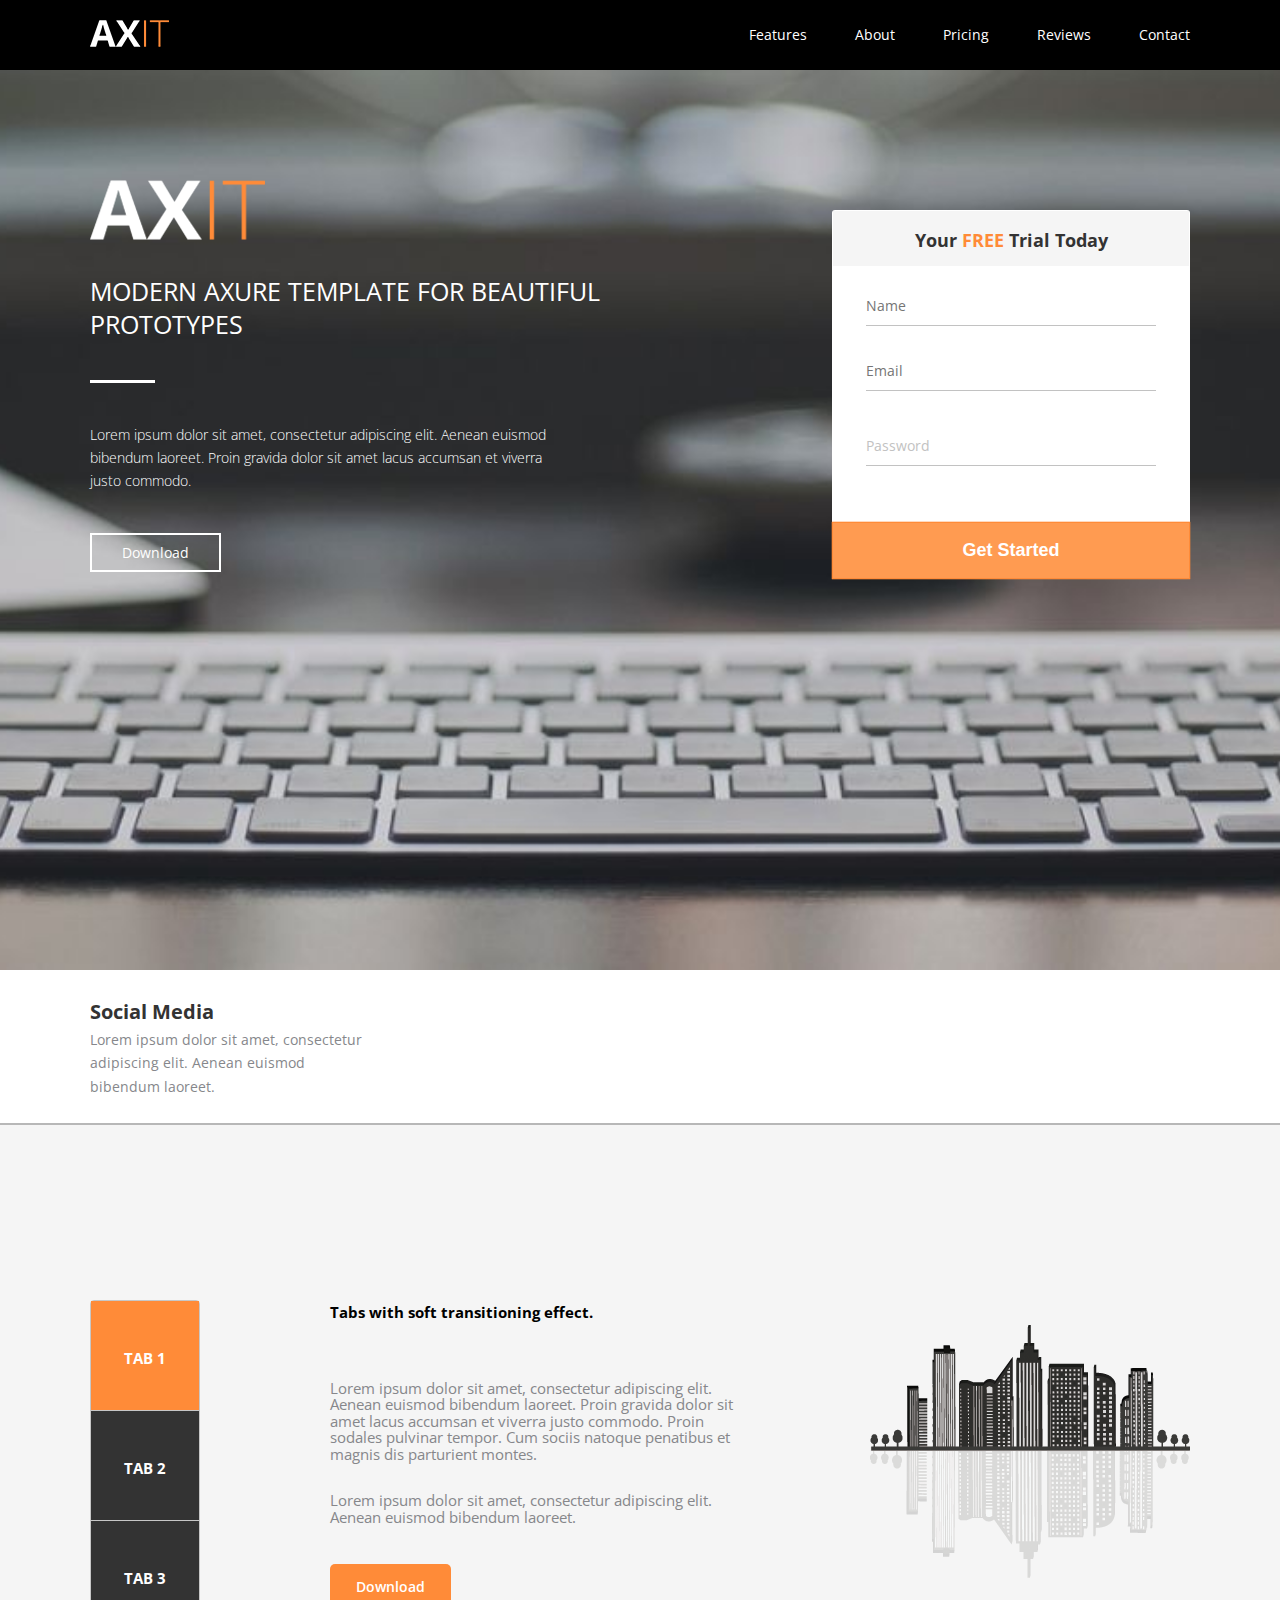
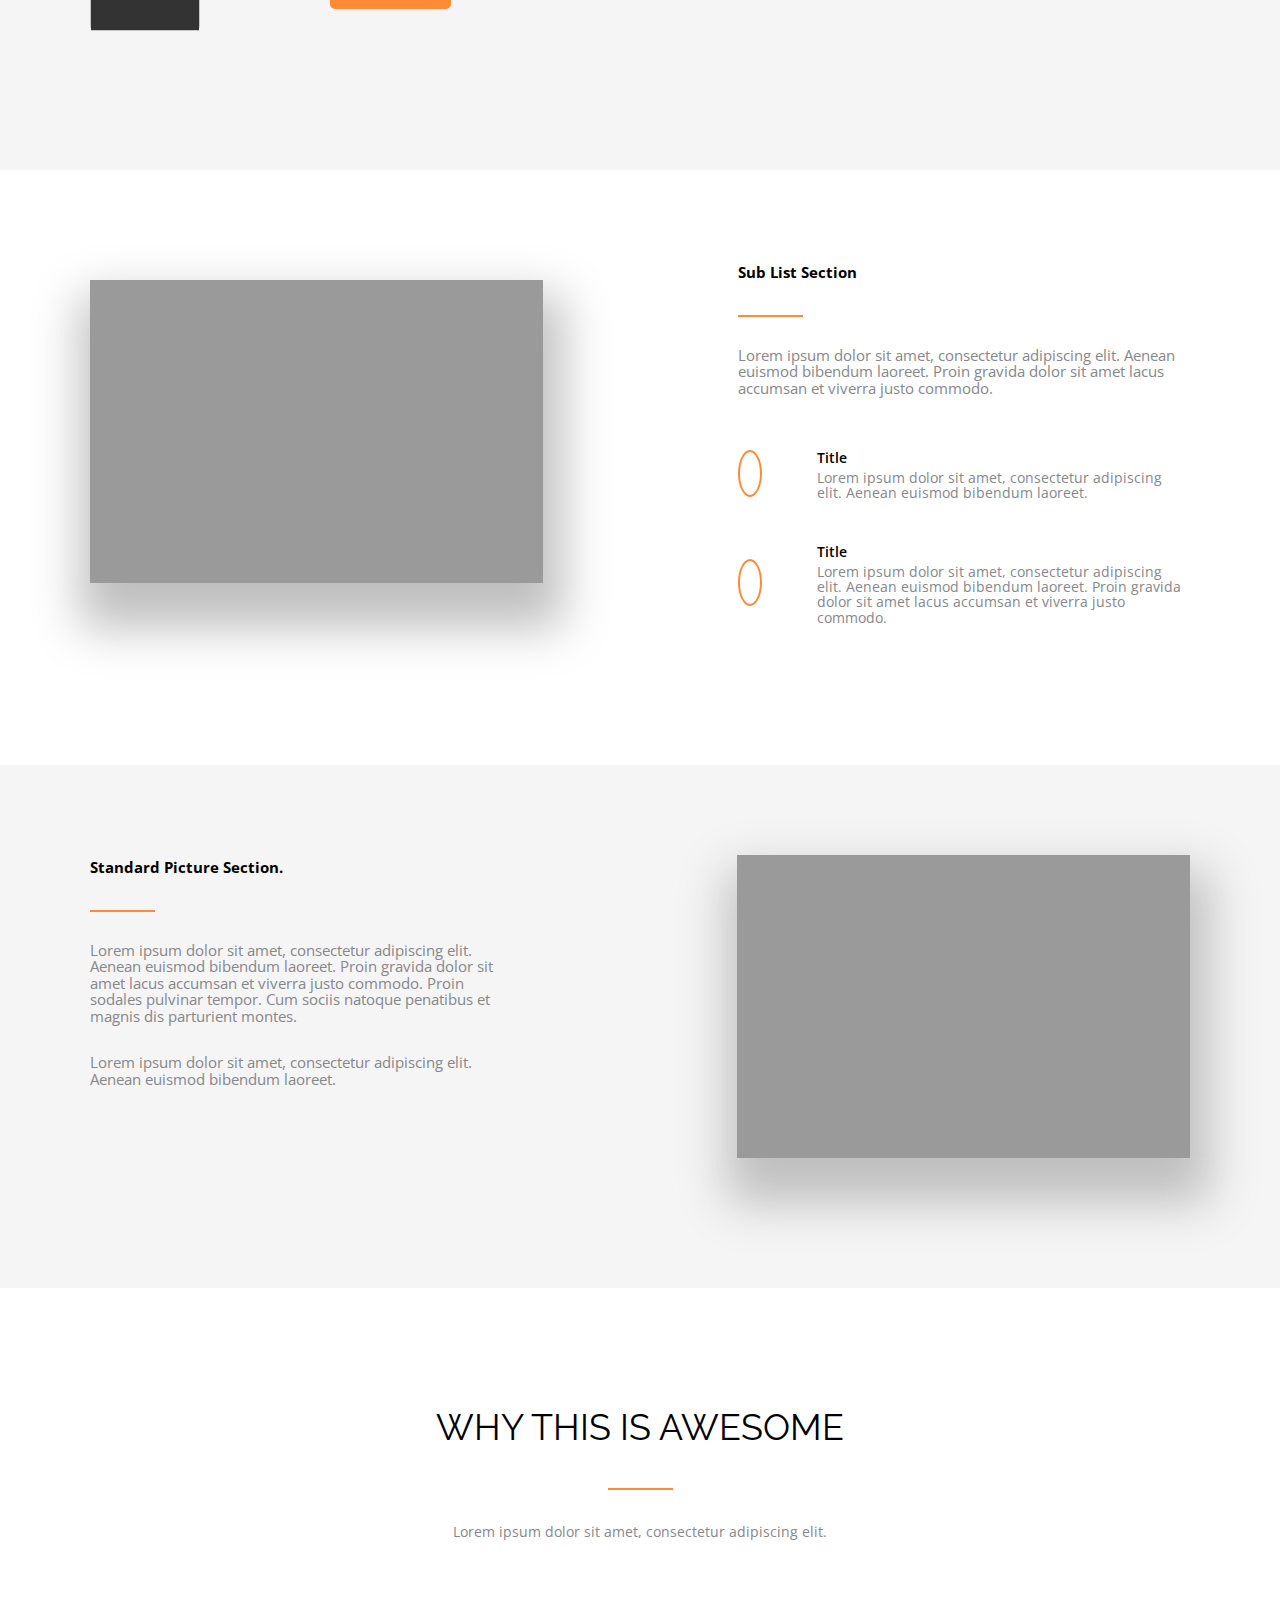
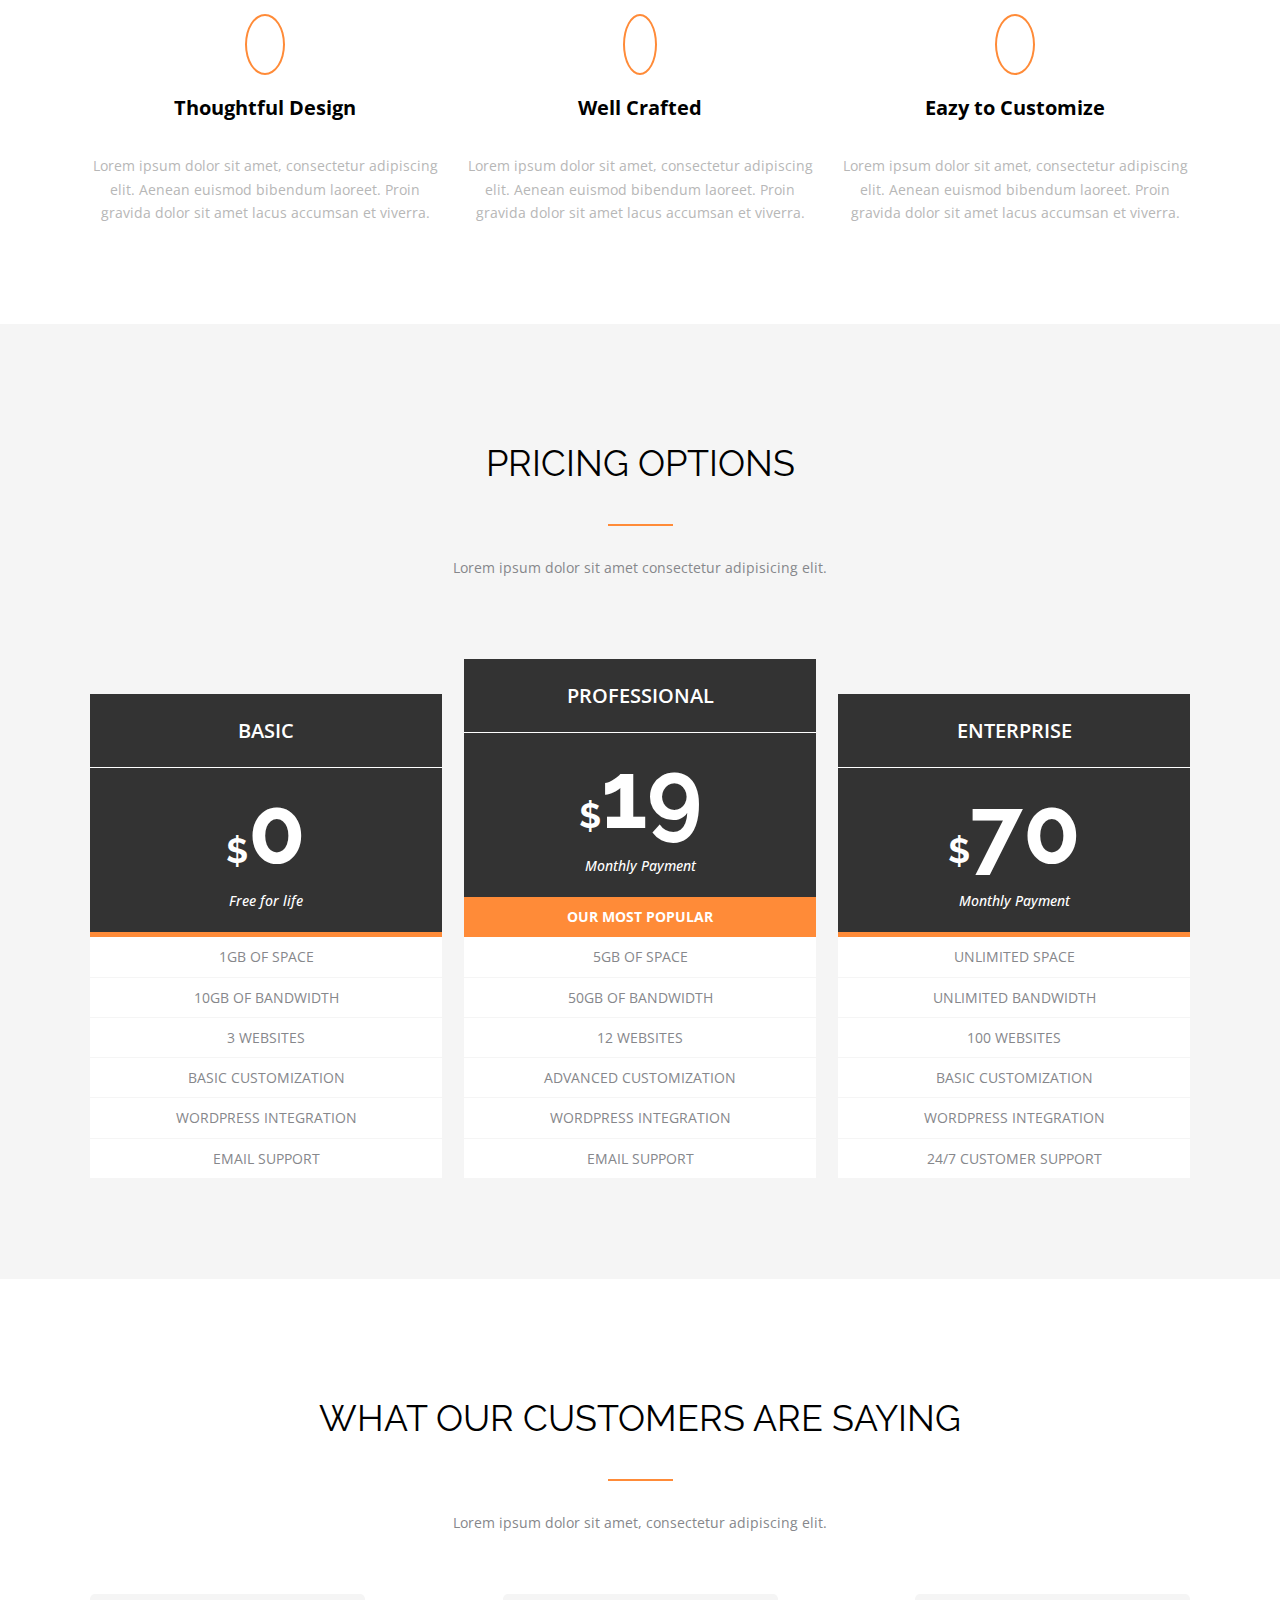
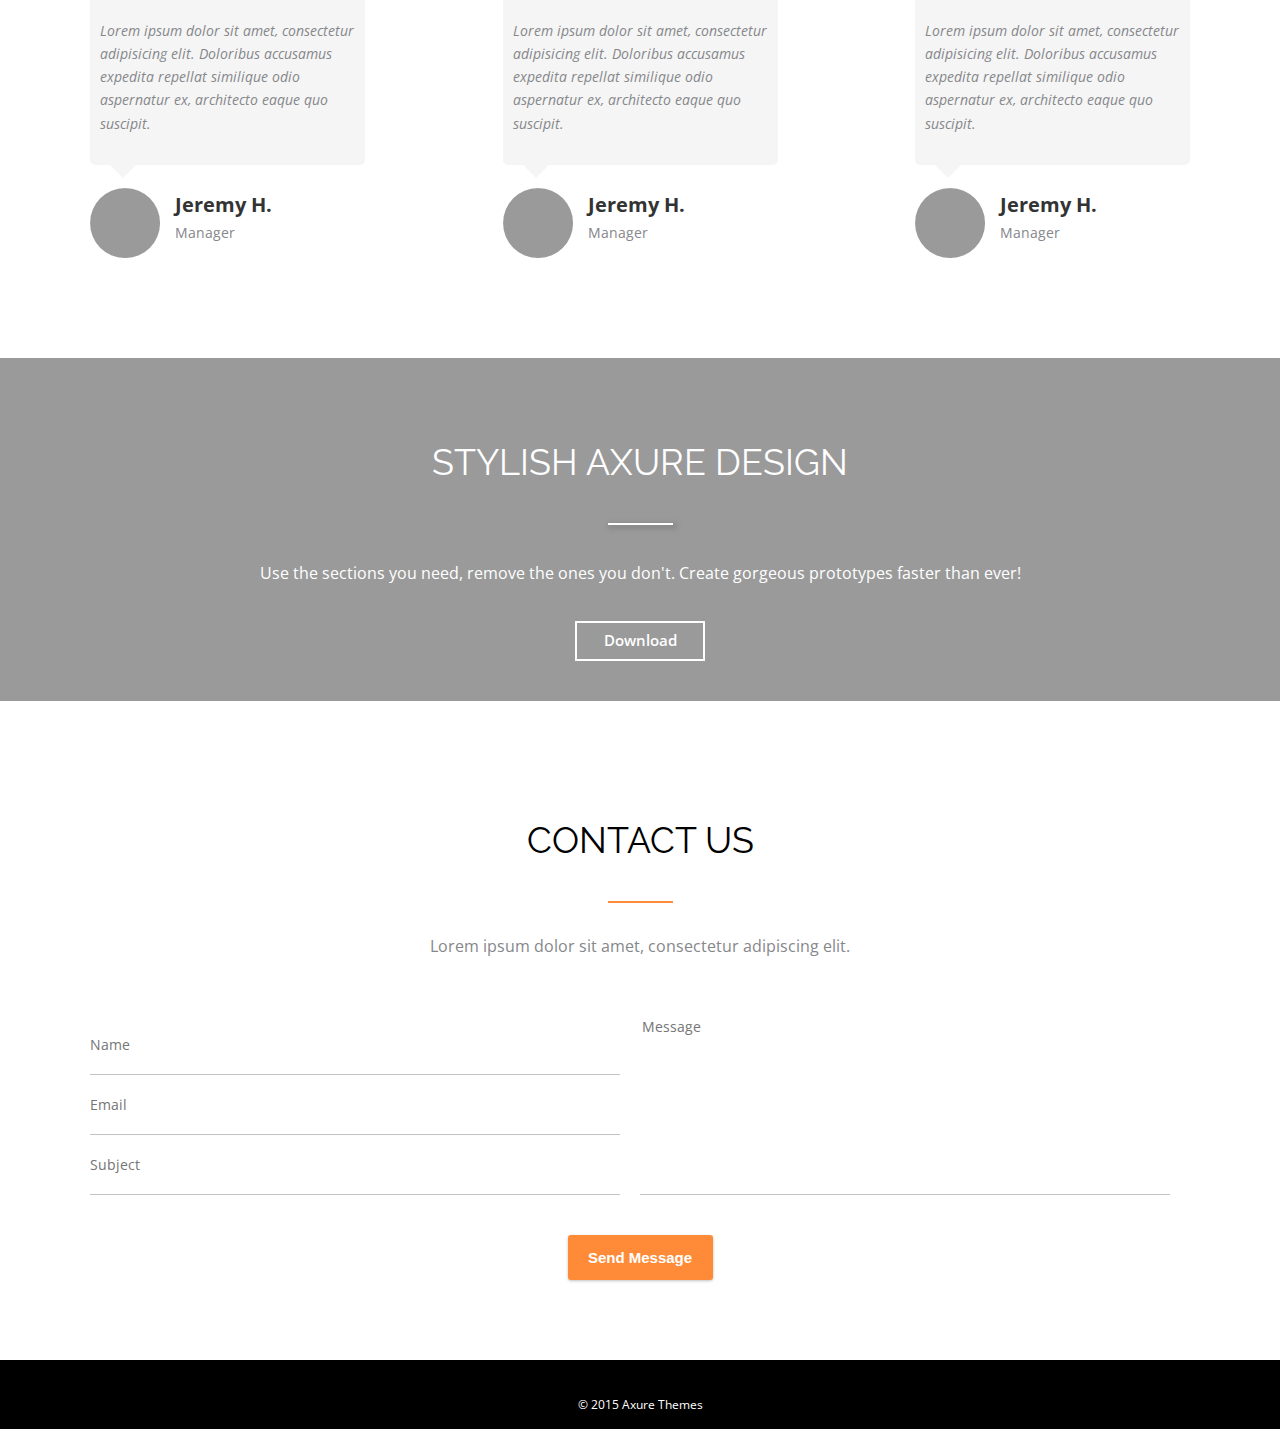
<file: index.html>
<!DOCTYPE html>
<html lang="en">

<head>
    <meta charset="UTF-8">
    <meta name="viewport" content="width=device-width, initial-scale=1.0">
    <link rel="stylesheet" href="assets/css/reset.css">
    <link rel="preconnect" href="https://fonts.gstatic.com">
    <link href="https://fonts.googleapis.com/css2?family=Open+Sans:wght@300;400;600;700&family=Raleway:wght@300;400;700&display=swap" rel="stylesheet">
    <link rel="stylesheet" href="assets/css/styleAX.css">
    <link rel="stylesheet" href="https://use.fontawesome.com/releases/v5.7.2/css/all.css" integrity="sha384-fnmOCqbTlWIlj8LyTjo7mOUStjsKC4pOpQbqyi7RrhN7udi9RwhKkMHpvLbHG9Sr" crossorigin="anonymous">
    <script src="https://ajax.aspnetcdn.com/ajax/jQuery/jquery-3.6.0.min.js"></script>
    <title>AXIT</title>
</head>

<body>
    <header class="header" id="header">
        <!---Header--->
        <div class="container container--header">
            <div class="header__inner">

                <div class="header__logo">
                    <a href="#" data-scroll="#intro" class="header__logo__link"><img class="header__img" src="assets/img/Logo.png" alt=""></a>
                </div>

                <nav class="nav" id="nav"> <!--show-->
                    <a href="#" data-scroll="#features" class="nav__link">Features</a>
                    <a href="#" data-scroll="#about" class="nav__link">About</a>
                    <a href="#" data-scroll="#pricing" class="nav__link">Pricing</a>
                    <a href="#" data-scroll="#reviews" class="nav__link">Reviews</a>
                    <a href="#" data-scroll="#contact" class="nav__link">Contact</a>
                </nav>

                <button class="burger" id="burger" type="button"> <!--show-->
                    <span class="burger__item"></span>
                </button>
            </div>
            
        </div>
    </header>
    <!---Header--->

    <div class="page">
        <!-- Intro -->
        <div class="intro" id="intro">
            <div class="container">
                <div class="intro__inner">
                    <div class="intro__text">
                        <img src="assets/img/LogoBig.png" alt="" class="intro__logo">
                        <div class="intro__title">
                            MODERN AXURE TEMPLATE FOR BEAUTIFUL PROTOTYPES
                        </div>
                        <div class="intro__content">
                            Lorem ipsum dolor sit amet, consectetur adipiscing elit. Aenean euismod bibendum laoreet. Proin gravida dolor sit amet lacus accumsan et viverra justo commodo.
                        </div>
                        <a href="" class="intro__btn">Download</a>
                    </div>

                    <div class="intro__form">
                        <div class="intro__form__title">
                            <div class="intro__form__title__text">
                                Your <span>FREE</span> Trial Today
                            </div>
                        </div>
                        <form class="form">
                            <input type="text" placeholder="Name" class="form__name">
                            <input type="text" placeholder="Email" class="form__email">
                            <input type="password" placeholder="Password" class="form__password">
                        </form>
                        <div class="intro__form__btn">
                            <button class="intro__form__btn" type="submit">
                                Get Started
                            </button>
                        </div>

                    </div>
                </div>
            </div>
        </div>
        <!-- Intro -->


        <div class="social">
            <!---Social---->
            <div class="container">
                <div class="social__inner">
                    <div class="social__text">
                        <div class="social__title">Social Media</div>
                        <div class="social__content">Lorem ipsum dolor sit amet, consectetur adipiscing elit. Aenean euismod bibendum laoreet.</div>
                    </div>
                    <div class="social__links">
                        <a class="social__item" href="#" target="_blank">
                            <i class="fab fa-facebook-f"></i>
                        </a>
                        <a class="social__item" href="#" target="_blank">
                            <i class="fab fa-twitter"></i>
                        </a>
                        <a class="social__item" href="#" target="_blank">
                            <i class="fab fa-google-plus-g"></i> </a>
                        <a class="social__item" href="#" target="_blank">
                            <i class="fab fa-pinterest"></i>
                        </a>
                        <a class="social__item" href="#" target="_blank">
                            <i class="fab fa-instagram"></i>
                        </a>
                        <a class="social__item" href="#" target="_blank">
                            <i class="fab fa-discord"></i>
                        </a>
                        <a class="social__item" href="#" target="_blank">
                            <i class="fas fa-wifi"></i>
                        </a>
                    </div>
                </div>
            </div>
        </div>
        <!---Social---->

        <div class="feature__a" id="features">
            <!--feature 1-->
            <div class="container">
                <div class="feature__inner">
                    <div class="feature__tabs">
                        <div class="feature__tab  active">Tab 1</div>
                        <div class="feature__tab">Tab 2</div>
                        <div class="feature__tab">Tab 3</div>
                    </div>
                    <div class="feature__content feature__content--a">
                        <div class="feature__title">Tabs with soft transitioning effect.</div>
                        <div class="feature__text">
                            <p>
                                Lorem ipsum dolor sit amet, consectetur adipiscing elit. Aenean euismod bibendum laoreet. Proin gravida dolor sit amet lacus accumsan et viverra justo commodo. Proin sodales pulvinar tempor. Cum sociis natoque penatibus et magnis dis parturient montes.
                            </p>
                            <p>
                                Lorem ipsum dolor sit amet, consectetur adipiscing elit. Aenean euismod bibendum laoreet.
                            </p>
                        </div>
                        <a href="" class="feature__btn">Download</a>
                    </div>
                    <div class="feature__img">
                        <img src="assets/img/features/city.png" alt="">
                    </div>
                </div>


            </div>
        </div>
        <!--/feature 1-->
        <div class="feature__b">
            <!--feature 2-->
            <div class="container">
                <div class="feature__inner">
                    <div class="feature__photo">
                        <img src="assets/img/features/f2.jpg" alt="" class="feature__img">
                    </div>

                    <div class="feature__content__b">
                        <div class="feature__title feature__title--b">
                            Sub List Section
                        </div>
                        <div class="feature__text">
                            Lorem ipsum dolor sit amet, consectetur adipiscing elit. Aenean euismod bibendum laoreet. Proin gravida dolor sit amet lacus accumsan et viverra justo commodo.
                        </div>
                        <div class="feature__items">
                            <div class="feature__item">
                                <div class="feature__item__icon">
                                    <i class="fas fa-cloud-download-alt"></i>
                                </div>
                                <div class="feature__item__content">
                                    <div class="feature__item__title">
                                        Title
                                    </div>
                                    <div class="feature__item__text">
                                        Lorem ipsum dolor sit amet, consectetur adipiscing elit. Aenean euismod bibendum laoreet.
                                    </div>
                                </div>

                            </div>
                            <div class="feature__item">
                                <div class="feature__item__icon">
                                    <i class="fas fa-cloud-upload-alt"></i>
                                </div>
                                <div class="feature__item__content">
                                    <div class="feature__item__title">
                                        Title
                                    </div>
                                    <div class="feature__item__text">
                                        Lorem ipsum dolor sit amet, consectetur adipiscing elit. Aenean euismod bibendum laoreet. Proin gravida dolor sit amet lacus accumsan et viverra justo commodo.
                                    </div>
                                </div>

                            </div>
                        </div>

                    </div>
                </div>
            </div>
        </div>
        <!--/feature 2-->
        <div class="feature__c">
            <!--feature 3-->
            <div class="container">
                <div class="feature__inner">
                    <div class="feature__content__c ">
                        <div class="feature__title feature__title--b">Standard Picture Section.</div>
                            <div class="feature__text">
                                <p>
                                    Lorem ipsum dolor sit amet, consectetur adipiscing elit. Aenean euismod bibendum laoreet. Proin gravida dolor sit amet lacus accumsan et viverra justo commodo. Proin sodales pulvinar tempor. Cum sociis natoque penatibus et magnis dis parturient montes.
                                </p>
                                <p>
                                    Lorem ipsum dolor sit amet, consectetur adipiscing elit. Aenean euismod bibendum laoreet.
                                </p>
                            </div>    
                    </div>

                    <div class="feature__photo">
                        <img src="assets/img/features/f2.jpg" alt="" class="feature__img">
                    </div>

                </div>
            </div>
        </div>
        <!--/feature 3-->
        <!-- Awesome -->
        <div class="awesome" id="about">
            <div class="container">
                <div class="awesome__title">
                    WHY THIS IS AWESOME
                </div>
                <div class="awesome__text">
                    Lorem ipsum dolor sit amet, consectetur adipiscing elit.
                </div>
                <div class="awesome__items">
                    <div class="awesome__item">
                        <div class="awesome__icon">
                            <i class="fas fa-lightbulb"></i>
                        </div>
                        <div class="awesome__item__title">
                            Thoughtful Design
                        </div>
                        <div class="awesome__item__text">
                            Lorem ipsum dolor sit amet, consectetur adipiscing elit. Aenean euismod bibendum laoreet. Proin gravida dolor sit amet lacus accumsan et viverra.
                        </div>
                    </div>
                    <div class="awesome__item">
                        <div class="awesome__icon">
                            <i class="fas fa-keyboard  icon--key"></i>
                        </div>
                        <div class="awesome__item__title">
                            Well Crafted
                        </div>
                        <div class="awesome__item__text">
                            Lorem ipsum dolor sit amet, consectetur adipiscing elit. Aenean euismod bibendum laoreet. Proin gravida dolor sit amet lacus accumsan et viverra.
                        </div>
                    </div>
                    <div class="awesome__item">
                        <div class="awesome__icon">
                            <i class="fas fa-bolt"></i>
                        </div>
                        <div class="awesome__item__title">
                            Eazy to Customize
                        </div>
                        <div class="awesome__item__text">
                            Lorem ipsum dolor sit amet, consectetur adipiscing elit. Aenean euismod bibendum laoreet. Proin gravida dolor sit amet lacus accumsan et viverra.
                        </div>
                    </div>
                </div>
            </div>
        </div>
        <!-- /Awesome -->

        <!-- Price -->
        <div class="price" id="pricing">
            <div class="container">
                <div class="price__title">
                    Pricing options
                </div>
                <div class="price__title-text">
                    Lorem ipsum dolor sit amet consectetur adipisicing elit.
                </div>
                <div class="price__cards">
                    <div class="price__card">
                        <div class="price__card-head">
                            <div class="price__card-title">Basic</div>
                            <div class="price__card-cost">
                                <div class="price__cost"><span>&#36;</span>0</div>
                            </div>
                            <div class="price__card-text">Free for life</div>
                        </div>
                        <div class="price__card-most"></div>
                        <div class="price__card-description">
                            <div>1gb of space</div>
                            <div>10gb of bandwidth</div>
                            <div>3 websites</div>
                            <div>basic customization</div>
                            <div>wordpress integration</div>
                            <div>email support</div>
                        </div>
                    </div>
                    <div class="price__card">
                        <div class="price__card-head">
                            <div class="price__card-title">Professional</div>
                            <div class="price__card-cost">
                                <div class="price__cost"><span>&#36;</span>19</div>
                            </div>
                            <div class="price__card-text popular">Monthly Payment</div>
                        </div>
                        <div class="price__card-most price__card-most-popular">our most popular</div>
                        <div class="price__card-description">
                            <div>5gb of space</div>
                            <div>50gb of bandwidth</div>
                            <div>12 websites</div>
                            <div>advanced customization</div>
                            <div>wordpress integration</div>
                            <div>email support</div>
                        </div>
                    </div>
                    <div class="price__card">
                        <div class="price__card-head">
                            <div class="price__card-title">Enterprise</div>
                            <div class="price__card-cost">
                                <div class="price__cost"><span>&#36;</span>70</div>
                            </div>
                            <div class="price__card-text">Monthly Payment</div>
                        </div>
                        <div class="price__card-most"></div>

                        <div class="price__card-description">
                            <div>unlimited space</div>
                            <div>unlimited bandwidth</div>
                            <div>100 websites</div>
                            <div>basic customization</div>
                            <div>wordpress integration</div>
                            <div>24/7 customer support</div>
                        </div>
                    </div>

                </div>
            </div>
        </div>

        <!-- Reviews -->
        <div class="reviews" id="reviews">
            <div class="container">
                <div class="reviews__title">
                    WHAT OUR CUSTOMERS ARE SAYING
                </div>
                <div class="reviews__text">
                    Lorem ipsum dolor sit amet, consectetur adipiscing elit.
                </div>
                <div class="reviews__items">
                    <div class="reviews__item">
                        <div class="review__text">
                            Lorem ipsum dolor sit amet, 
                            consectetur adipisicing elit. Doloribus 
                            accusamus expedita repellat similique 
                            odio aspernatur ex, architecto eaque 
                            quo suscipit.
                        </div>
                        <div class="review__author">
                            <img class="review__author__img" src="assets/img/reviewCircle.png" alt="author photo">
                            <div class="review__authore__data">
                                <div class="review__author__name">Jeremy H.</div>
                                <div class="review__author__vacant">Manager</div>
                            </div>

                        </div>
                    </div>
                    <div class="reviews__item">
                        <div class="review__text">
                            Lorem ipsum dolor sit amet, 
                            consectetur adipisicing elit. Doloribus 
                            accusamus expedita repellat similique 
                            odio aspernatur ex, architecto eaque 
                            quo suscipit.
                        </div>
                        <div class="review__author">
                            <img class="review__author__img" src="assets/img/reviewCircle.png" alt="author photo">
                            <div class="review__authore__data">
                                <div class="review__author__name">Jeremy H.</div>
                                <div class="review__author__vacant">Manager</div>
                            </div>

                        </div>
                    </div>
                    <div class="reviews__item">
                        <div class="review__text">
                            Lorem ipsum dolor sit amet, 
                            consectetur adipisicing elit. Doloribus 
                            accusamus expedita repellat similique 
                            odio aspernatur ex, architecto eaque 
                            quo suscipit.
                        </div>
                        <div class="review__author">
                            <img class="review__author__img" src="assets/img/reviewCircle.png" alt="author photo">
                            <div class="review__authore__data">
                                <div class="review__author__name">Jeremy H.</div>
                                <div class="review__author__vacant">Manager</div>
                            </div>

                        </div>
                    </div>
                </div>
                <!-- /.reviews__items -->
            </div>
        </div>
        <!-- /.reviews -->

        <!-- Download Section -->
        <div class="download">
            <div class="container">
                <div class="download__title">STYLISH AXURE DESIGN</div>
                <div class="download__text">Use the sections you need, remove the ones you don't. Create gorgeous prototypes faster than ever!</div>
                <a href="#" class="download__btn">Download</a>
            </div>
        </div>
    <!-- /Download Section -->

    <!-- Contact -->
    <div class="contact" id="contact">
        <div class="container">
            <div class="contact__title">Contact us</div>
            <div class="contact__text">Lorem ipsum dolor sit amet, consectetur adipiscing elit.</div>
            <form class="contact__form__inner">
                <fieldset>
                    <input type="text" placeholder="Name" class="contact__form" required>
                    <input type="email" placeholder="Email" class="contact__form" required>
                    <input type="text" placeholder="Subject" class="contact__form">
                    <textarea name="mess" placeholder="Message" class="contact__form contact__form--mess" required></textarea>
                </fieldset>
                <input type="submit" value="Send Message" class="contact__send">
            </form>
        </div>
    </div>
    <!-- /Contact -->
    <!-- Footer -->
    <footer class="footer">
        <div class="container">
                <div class="footer__links">
                    <a class="footer__item" href="#" target="_blank">
                        <i class="fab fa-facebook-f"></i>
                    </a>
                    <a class="footer__item" href="#" target="_blank">
                        <i class="fab fa-twitter"></i>
                    </a>
                    <a class="footer__item" href="#" target="_blank">
                        <i class="fab fa-google-plus-g"></i> </a>
                    <a class="footer__item" href="#" target="_blank">
                        <i class="fab fa-pinterest"></i>
                    </a>
                    <a class="footer__item" href="#" target="_blank">
                        <i class="fab fa-instagram"></i>
                    </a>
                    <a class="footer__item" href="#" target="_blank">
                        <i class="fab fa-discord"></i>
                    </a>
                    <a class="footer__item" href="#" target="_blank">
                        <i class="fas fa-wifi"></i>
                    </a>
                </div>
                <div class="footer__text">
                    &copy; 2015 Axure Themes
                </div>
        </div>
    </footer>
    </div>
    <script src="assets/js/header.js"></script>
    <script src="assets/js/scroll.js"></script>
</body>

</html>
</file>
<file: assets/css/styleAX.css>
body {
    margin: 0;
    font-family: 'Open Sans', sans-serif;
    font-size: 14px;
    line-height: 1.66;
    color: #333;
}

*,
*:before,
*:after {
    box-sizing: border-box;
}

h1,
h2,
h3,
h4,
h5,
h6 {
    margin: 0;
}

input {
    padding: 0;
}


/* Container */

.container {
    width: 100%;
    max-width: 1100px;
    margin: 0 auto;
    padding: 0;
}


/* Header */

.header {
    width: 100%;
    padding-top: 20px;
    padding-bottom: 20px;
    position: absolute;
    top: 0;
    left: 0;
    right: 0;
    z-index: 1000;
    background: #000000;
}

.header.fixed {
    position: fixed;
}

.header__inner {
    display: flex;
    justify-content: space-between;
    align-items: center;
}

.header__logo {
    cursor: pointer;
    height: 30px;
}


/* Nav */

.nav {
    font-size: 14px;
}

.nav__link {
    display: inline-block;
    position: relative;
    margin: 0 22px;
    color: #fff;
    text-decoration: none;
    transition: color .2s ease-in-out;
}

.nav__link:last-child {
    margin-right: 0;
}

.nav__link:hover {
    color: #f98c3d;
}

.nav__link:after {
    content: "";
    display: block;
    width: 100%;
    height: 2px;
    background-color: #f98c3d;
    opacity: 0;
    border-radius: 30%;
    position: absolute;
    top: 100%;
    left: 0;
    z-index: 1;
    transition: opacity .2s ease-in-out;
}

.nav__link:hover:after {
    opacity: 1;
}


/* Intro */

.intro {
    margin-top: 70px;
    width: 100%;
    height: 100vh;
    position: relative;
    background: url("../img/bg.jpg") center no-repeat;
    background-size: cover;
    /* background: #9a9a9a; */
}

.intro__inner {
    display: flex;
    flex-direction: row;
    flex-wrap: wrap;
    justify-content: space-between;
    padding-top: 110px;
    padding-bottom: 110px;
}

.intro__text {
    width: 510px;
    margin-right: 220px;
}

.intro__logo {
    margin-bottom: 35px;
}

.intro__title {
    font-size: 25px;
    font-weight: 400;
    color: #fff;
    line-height: 1.3;
}

.intro__title:after {
    content: "";
    display: block;
    width: 65px;
    height: 3px;
    background-color: #fff;
    margin: 40px 0;
}

.intro__content {
    width: 460px;
    font-size: 14px;
    font-weight: 300;
    color: #fff;
    margin-bottom: 40px;
}

.intro__btn {
    display: inline-block;
    text-decoration: none;
    font-size: 14px;
    line-height: 1.1;
    color: #fff;
    border: 2px solid #fff;
    padding: 10px 30px;
    transition: background-color .2s ease-in-out, color .2s ease-in-out;
}

.intro__btn:hover {
    background-color: #fff;
    color: #9a9a9a;
}


/* intro__form */

.intro__form {
    display: flex;
    flex-direction: column;
    width: 358px;
    margin-top: 30px;
    background-color: #fff;
    position: relative;
    border: 1px solid transparent;
    border-radius: 3px;
}

.form {
    display: flex;
    flex-direction: column;
    width: 290px;
    height: 205px;
    margin: 0 auto 52px;
}

.intro__form__title {
    height: 55px;
    width: 100%;
    /* padding: 15px 60px 15px 60px; */
    background-color: #f5f5f5;
}

.intro__form__title__text {
    font-weight: 700;
    font-size: 18px;
    margin: 0 auto;
    text-align: center;
    padding: 15px 0;
}

.intro__form__title span {
    color: #ff8b38;
}

.intro__form__btn {
    outline: 0;
    border: 0;
    height: 55px;
    width: 100%;
    background-color: #ff9b51;
    cursor: pointer;
    box-shadow: 0 0 1px 1px #ff8b38;
    transition: background-color .2s ease-in-out;
    font-weight: 700;
    font-size: 18px;
    color: #fff;
    margin: 0 auto;
    text-align: center;
}

.intro__form__btn:hover {
    background-color: #fc6d00;
}

.intro__form__btn__text {
    font-weight: 700;
    font-size: 18px;
    color: #fff;
    margin: 0 auto;
    text-align: center;
    padding: 15px 0;
}

.form__name {
    margin-top: 30px;
}

.form__email {
    margin-top: 35px;
}

.form__password {
    margin-top: 45px;
}

.form__name,
.form__email,
.form__password {
    border: none;
    font-family: 'Open Sans', sans-serif;
    font-weight: 400;
    font-size: 14px;
    color: #c2c2c2;
    border-bottom: 1px solid #c2c2c2;
    padding-bottom: 10px;
}

.form__name:focus,
.form__email:focus,
.form__password:focus {
    outline: 0;
    border-bottom: 1px solid #fc6d00;
    color: #969696;
}

.form__name,
.form__email,
.form__password::placeholder {
    font-family: 'Open Sans', sans-serif;
    font-size: 14px; 
    color: #c2c2c2;
} 

.form__name,
.form__email,
.form__password::-webkit-input-placeholder {
    font-family: 'Open Sans', sans-serif;
    font-size: 14px;
}

.form__name,
.form__email,
.form__password:-moz-placeholder { /* Firefox 18- */
    font-family: 'Open Sans', sans-serif;
    font-size: 14px;
}

.form__name,
.form__email,
.form__password::-moz-placeholder {  /* Firefox 19+ */
    font-family: 'Open Sans', sans-serif;
    font-size: 14px;
}

.form__name,
.form__email,
.form__password:-ms-input-placeholder {
    font-family: 'Open Sans', sans-serif;
    font-size: 14px;
}

.form__name,
.form__email,
.form__password::placeholder {
    font-family: 'Open Sans', sans-serif;
    font-size: 14px;
}


/* Social */

.social {
    border-bottom: 2px solid #b7b7b7;
    /* box-shadow: 0 2px 0 5px #b7b7b7; */
}

.social__inner {
    display: flex;
    justify-content: space-between;
}

.social__text {
    width: 33%;
    padding: 25px 75px 25px 0;
}

.social__title {
    font-family: 'Open Sans', sans-serif;
    font-weight: 700;
    font-size: 20px;
    color: #333;
}

.social__content {
    font-family: 'Open Sans', sans-serif;
    font-size: 14px;
    font-weight: 400;
    color: #86878b;
}


/* ------ */

.social__links {
    display: flex;
    justify-content: center;
    padding: 25px 0;
}

.social__item {
    width: 100px;
    height: 100px;
    color: #ccc;
    padding: 30px 30px;
    text-decoration: none;
    font-size: 45px;
    line-height: 1;
    transition: color .2s linear;
}

.social__item:hover {
    color: #fc6d00;
}


/* features */

.feature__a {
    background-color: #f5f5f5;
    padding: 145px 0 110px;
}

.feature__inner {
    width: 100%;
    display: flex;
    justify-content: space-between;
    /* margin: 145px auto 110px; */
}

.feature__tabs {
    width: 110px;
    height: 330px;
    border: 1px solid #c7c7c7;
    border-radius: 4px;
    margin-top: 30px;
    margin-bottom: 30px;
}

.feature__tab {
    height: 110px;
    padding: 45px 0;
    font-size: 15px;
    font-weight: 700;
    font-family: 'Open Sans', sans-serif;
    text-transform: uppercase;
    text-align: center;
    color: #fff;
    border-bottom: 1px solid #c7c7c7;
    background-color: #333333;
    cursor: pointer;
}

.feature__tab.active {
    background-color: #ff8b38;
    transition: background-color .2s ease-in-out;
}


/*  */

.feature__content {
    width: 410px;
    margin: 30px 20px;
}

.feature__title {
    margin-bottom: 55px;
    font-size: 15px;
    font-weight: 700;
    color: #000;
    font-family: 'Open Sans', sans-serif;
}

.feature__text {
    font-size: 15px;
    font-weight: 400;
    font-family: 'Open Sans', sans-serif;
    line-height: 1.1;
    color: #86878b;
}

.feature__text p:first-child {
    margin: 0;
    margin-bottom: 30px;
}

.feature__text p:last-child {
    margin: 0;
    margin-bottom: 50px;
}

.feature__btn {
    padding: 12px 25px;
    border: 1px solid transparent;
    border-radius: 5px;
    background-color: #ff8b38;
    color: #fff;
    font-size: 14px;
    font-family: 'Open Sans', sans-serif;
    font-weight: 600;
    line-height: 1.1;
    text-decoration: none;
    transition: background-color .2s ease-in-out;
}

.feature__tab.active:hover,
.feature__btn:hover {
    background-color: #fc6d00;
}

.feature__img {
    margin-top: 55px;
    margin-bottom: 30px;
}


/* Feature B */

.feature__b {
    padding: 110px 0 140px;
}

.feature__photo img {
    max-width: 453px;
    margin: 0;
    box-shadow: 5px 30px 45px 15px #bfbfbf;
}


/*  */

.feature__content__b {
    margin-left: 195px;
    margin-top: -20px;
}

.feature__title--b {
    margin: 0;
}

.feature__title--b:after {
    content: "";
    display: block;
    width: 65px;
    height: 2px;
    background-color: #ff8b38;
    margin: 30px 0;
}

.feature__item {
    display: flex;
    justify-content: space-between;
    margin-bottom: 40px;
    align-items: center;
}

.feature__item:last-child {
    margin-bottom: 0;
}

.feature__item__icon i {
    padding: 12px 10px;
    color: #ff8b38;
    font-size: 14px;
    border: 2px solid #ff8b38;
    border-radius: 50%;
}

.feature__items {
    margin-top: 50px;
}

.feature__item__content {
    margin-left: 55px;
}

.feature__item__title {
    font-weight: 600;
    font-size: 14px;
    color: #000;
}

.feature__item__text {
    font-weight: 400;
    font-size: 14px;
    color: #86878b;
    line-height: 1.1;
    font-family: 'Open Sans', sans-serif;
}


/* Feature C */

.feature__c {
    background-color: #f5f5f5;
    padding: 90px 0 130px;
}

.feature__content__c {
    /* margin-right: 200px; */
    max-width: 410px;
}


/* Awesome */

.awesome {
    padding: 110px 0 100px;
}

.awesome__title {
    font-family: 'Raleway', sans-serif;
    font-size: 36px;
    font-weight: 400;
    color: #000;
    text-align: center;
    margin: 0 auto;
}

.awesome__title:after {
    content: "";
    display: block;
    width: 65px;
    height: 2px;
    background-color: #ff8b38;
    margin: 30px auto;
}

.awesome__text {
    font-size: 14px;
    font-weight: 400;
    color: #86878b;
    text-align: center;
    margin-bottom: 85px;
}

.awesome__items {
    display: flex;
    justify-content: space-between;
}

.awesome__item {
    width: 350px;
}

.awesome__icon {
    margin: 0 auto;
    text-align: center;
}

.awesome__icon i {
    color: #ff8b38;
    font-size: 20px;
    padding: 15px 18px;
    border: 2px solid #ff8b38;
    border-radius: 50%;
}

.icon--key {
    padding: 15px 15px !important;
}

.awesome__item__title {
    margin-top: 30px;
    margin-bottom: 30px;
    text-align: center;
    font-size: 20px;
    font-weight: 700;
    color: #000;
}

.awesome__item__text {
    font-size: 14px;
    font-weight: 400;
    color: #b7b7b7;
    text-align: center;
}


/* Prices */

.price {
    background-color: #f5f5f5;
    padding-top: 110px;
    padding-bottom: 100px;
}

.price__title {
    font-family: 'Raleway', sans-serif;
    font-size: 36px;
    font-weight: 400;
    color: #000;
    text-align: center;
    margin: 0 auto 0;
    text-transform: uppercase;
}

.price__title::after {
    content: "";
    display: block;
    width: 65px;
    height: 2px;
    background-color: #ff8b38;
    margin: 30px auto;
}

.price__title-text {
    font-weight: 400;
    color: #86878b;
    text-align: center;
    margin: 0 auto;
}

.price__cards {
    margin-top: 80px;
    display: flex;
    justify-content: space-between;
    align-items: flex-end;
}

.price__card {
    width: 32%;
    transition: box-shadow .2s ease-in-out, transform .2s ease-in-out;
}

.price__card:hover {
    box-shadow: 0px 5px 20px 0 #bfbfbf;
    transform: translateY(-10px);
}

.price__card-head {
    background-color: #333;
}

.price__card-title {
    font-size: 20px;
    font-weight: 600;
    text-transform: uppercase;
    text-align: center;
    padding: 20px 0 20px;
    color: #fff;
    border-bottom: 1px solid #fff;
}

.price__card-cost {
    text-align: center;
    color: #fff;
    display: flex;
    flex-direction: row;
    justify-content: space-around;
}

.price__cost span {
    font-size: 35px;
}

.price__cost {
    font-family: 'Raleway', sans-serif;
    font-size: 94px;
    font-weight: 700;
    line-height: 0.7;
    margin: 30px 0 25px;
}

.price__card-text {
    font-size: 14px;
    font-weight: 500;
    font-style: italic;
    text-align: center;
    color: #fff;
    padding-bottom: 20px;
}

.price__card-most {
    display: block;
    width: 100%;
    height: 5px;
    background-color: #ff8b38;
    margin: 0 auto;
}

.price__card-most-popular {
    font-size: 14px;
    font-weight: 700;
    text-align: center;
    text-transform: uppercase;
    color: #fff;
    height: 40px;
    padding: 8px;
}

.price__card-description {
    background-color: #fff;
}

.price__card-description div {
    font-size: 14px;
    font-weight: 400;
    text-align: center;
    text-transform: uppercase;
    color: #86878b;
    padding: 8px;
    border-bottom: 1px solid #f5f5f5;
}

/* Reviews */
.reviews {
    padding: 110px 0 100px;
}

.reviews__title {
    font-family: 'Raleway', sans-serif;
    font-size: 36px;
    font-weight: 400;
    color: #000;
    text-align: center;
    margin: 0 auto;
}

.reviews__title:after {
    content: "";
    display: block;
    width: 65px;
    height: 2px;
    background-color: #ff8b38;
    margin: 30px auto;
}

.reviews__text {
    font-size: 14px;
    font-weight: 400;
    color: #86878b;
    text-align: center;
    margin-bottom: 60px;
}

.reviews__items {
    display: flex;
    justify-content: space-between;
}

.review__text {
    width: 275px;
    padding: 25px 10px 30px;
    color: #86878b;
    background: #f5f5f5;
    margin-bottom: 23px;
    font-style: italic;
    position: relative;
    z-index: 10;
    border-radius: 5px;
}

.review__text::after {
    /* content: '';
    width: 0;
    height: 0;
    display: block;
    position: absolute;
    z-index: 10;
    border: 0;
    border-left: 10px solid transparent;
    


    
    bottom: -10px; */
    content: "";
    width: 0;
    height: 0;
    display: block;
    position: absolute;
    z-index: 10;
    border: 0;
    border-left: 13px solid transparent;
    border-right: 13px solid transparent;
    margin-left: -10px;
    border-top: 13px solid #f5f5f5;
    left: 30px;
    bottom: -13px;
}

.review__author {
    display: flex;
}

.review__author__img {
    margin-right: 15px;
}

.review__author__name {
    font-weight: 700;
    font-size: 20px;
    color: #333333;
}

.review__author__vacant {
    color: #86878b;
}

/* download */

.download {
    background-color: #9a9a9a;
    padding: 75px 0 40px;
}

.download__title {
    font-family: 'Raleway', sans-serif;
    font-size: 36px;
    text-align: center;
    text-transform: uppercase;
    color: #fff;
}

.download__title::after {
    content: "";
    display: block;
    width: 65px;
    height: 2px;
    background-color: #fff;
    margin: 30px auto 35px;
    box-shadow: 2px 2px 5px 2px #8a8888;
}

.download__text {
    font-size: 16px;
    text-align: center;
    color: #fff;
    margin-bottom: 35px;
}

.download__btn {
    display: block;
    height: 40px;
    width: 130px;
    font-size: 15px;
    font-weight: 600;
    text-decoration: none;
    text-align: center;
    line-height: 0.7;
    border: 2px solid #fff;
    color: #fff;
    margin: 0 auto;
    padding: 12px 0;
    transition: background-color .2s ease-in-out, color .2s ease-in-out;
}

.download__btn:hover {
    background-color: #fff;
    color: #9a9a9a;
}


/* Contact Form */

.contact {
    padding: 110px 0 80px;
}

.contact__title {
    font-family: 'Raleway', sans-serif;
    font-size: 36px;
    text-align: center;
    text-transform: uppercase;
    color: #000;
}

.contact__title::after {
    content: "";
    display: block;
    width: 65px;
    height: 2px;
    background-color: #ff8b38;
    margin: 30px auto;
}

.contact__text {
    font-size: 16px;
    text-align: center;
    color: #86878b;
    margin-bottom: 55px;
}

/* fieldset */

.contact__form__inner fieldset {
    height: 180px;
    border: 0;
    padding: 0;
    margin: 0;
    margin-bottom: 40px;
    display: flex;
    flex-direction: column;
    flex-wrap: wrap;
    font-family: 'Open Sans', sans-serif;
    font-size: 14px;
}

.contact__form {
    width: 530px;
    height: 60px;
    border: 0;
    border-bottom: 1px solid #c2c2c2;
    color: #696969;
    white-space: normal;
    font-family: 'Open Sans', sans-serif;
    font-size: 14px;
}

.contact__form::placeholder {
    font-family: 'Open Sans', sans-serif;
    font-size: 14px;
}

.contact__form:focus {
    outline: 0;
    border: 0;
    border-bottom: 1px solid #ff8b38;
    top: 0;
    white-space: normal;
}

.contact__form--mess {
    height: 180px;
    font-family: 'Open Sans', sans-serif;
    font-size: 14px;
    resize: none;
}

.contact__form--mess::placeholder {
    font-family: 'Open Sans', sans-serif;
    font-size: 14px; 
} 

.contact__form--mess::-webkit-input-placeholder {
    font-family: 'Open Sans', sans-serif;
    font-size: 14px;
}

.contact__form--mess:-moz-placeholder { /* Firefox 18- */
    font-family: 'Open Sans', sans-serif;
    font-size: 14px;
}

  .contact__form--mess::-moz-placeholder {  /* Firefox 19+ */
    font-family: 'Open Sans', sans-serif;
    font-size: 14px;
}

.contact__form--mess:-ms-input-placeholder {
    font-family: 'Open Sans', sans-serif;
    font-size: 14px;
}

.contact__form--mess::placeholder {
    font-family: 'Open Sans', sans-serif;
    font-size: 14px;
}


.contact__send {
    display: block;
    height: 45px;
    width: 145px;
    font-size: 15px;
    font-weight: 600;
    color: #fff;
    background-color: #ff8b38;
    border: 1px solid transparent;
    border-radius: 3px;
    cursor: pointer;
    margin: 0 auto;
    box-shadow: 0 1px 3px 0px #c2c2c2;
    transition: background-color .2s ease-in-out;
}

.contact__send:hover {
    background-color: #fc6d00;
}

/* footer */
.footer {
    background-color: #000;
    padding: 20px 0 15px;
}

.footer__links {
    max-width: 511px;
    display: flex;
    justify-content: space-between;
    margin: 0 auto 15px;
}

.footer__item {
    text-decoration: none;
    color: #ccc;
    font-size: 25px;
    transition: color .2s ease-in-out;
}

.footer__item:hover {
    color: #fff;
}

.footer__text {
    font-size: 12px;
    font-weight: 400;
    text-align: center;
    color: #fff;
}

/* Burger */

.burger {
    display: none;
    width: 30px;
    height: 30px;
    padding: 0;
    margin-right: 20px;

    background: none;
    border: 0;
    cursor: pointer;

    transform: rotate(0deg);
}

.burger__item {
    display: block;
    width: 28px;
    height: 3px;
    border-radius: 5px;

    background-color: #fff;

    font-size: 0;
    color: transparent;

    position: relative;

    transform: rotate(0deg);
    transition: background .2s ease;
}

.burger__item::before,
.burger__item::after {
    display: block;
    content: "";
    width: 100%;
    height: 3px;
    border-radius: 5px;

    background-color: #fff;
    position: absolute;

    transition: transform .2s ease;
}

.burger__item::before {
    top: -8px;
    transform-origin: left center;
}

.burger__item::after {
    bottom: -8px;
    transform-origin: left center;
}

.burger.show .burger__item {
    background: none;
}

.burger.show .burger__item::before {
    transform-origin: left top;
    transform: rotate(45deg) translate3d(2px, -5px, 0);
}

.burger.show .burger__item::after {
    transform-origin: left bottom;
    transform: rotate(-45deg) translate3d(3px, 4px, 0);
}



@media (max-width: 1200px) {

    .page {
        margin-top: -20px;
    }

    .container {
        padding: 0 30px;
    }

    .header {
        padding-top: 13px;
        padding-bottom: 13px;
    }

    .header__logo {
        margin-left: 20px;
    }

    .nav {
        display: flex;
        position: absolute;
        width: 100%;
        top: 100%;
        left: 0;
        flex-direction: column;
        text-align-last: left;
        background-color: #000;
        opacity: 0;
        transform: translateX(-300px);
        
        transition: transform 0.1s linear, 
        opacity .2s linear;

    }

    .show.nav {
        /* display: flex; */
        transform: translateX(0);
        opacity: 1;
    }

    .nav__link {
        padding-bottom: 5px;
        font-size: 16px;
    }

    .burger {
        display: block;
    }

    .intro {
        height: auto;
        
    }


    .intro__text,
    .intro__form {
        margin-left: auto;
        margin-right: auto;
    }

    .intro__logo {
        height: 50px;
    }

    .social__inner {
        padding: 40px 0;
        height: auto;
    }

    .social__text {
        padding: 0 30px;
        margin: 0 auto;
    }

    .feature__a,
    .feature__b,
    .feature__c,
    .awesome,
    .contact,
    .price,
    .reviews {
        padding: 60px 0 70px;
    }

    .contact {
        flex-direction: column;
    }

    .contact__form__inner fieldset {
        height: auto;
        margin: 0 auto 40px;
        align-items: center;
    }

    .contact__form {
        width: 100%;
    }

    /* .price__card-most,
    .price__card {
    width: 295px;
    } */
}

@media (max-width: 991px) {
    .container {
        padding: 0 15px;
    }

    .intro__inner {
        flex-direction: column;
        padding: 40px 0;
    }

    .intro__logo {
        height: 50px;
        margin-bottom: 20px;
    }

    .intro__form {
        margin-top: 30px;
    }

    .intro__text,
    .intro__content {
        max-width: 358px;
    }

    .intro__content {
        margin-bottom: 20px;
    }

    .intro__title:after {
        margin: 20px 0;
    }

    .intro__title {
        font-size: 22px;
    }

    .social__inner {
        flex-direction: column;
        padding-top: 40px;
        padding-bottom: 40px;
    }

    .social__text {
        width: 80%;
    }

    .social__links {
        padding: 0;
        flex-wrap: wrap;
    }

    .social__item {
        width: 33%;
        text-align: center;
    }

    .feature__tabs {
        margin-left: 50px;
    }

    .feature__content--a {
        width: 70%;
        margin-right: 50px;
    }

    .feature__a .feature__img {
        display: none;
    }

    .feature__b .feature__inner,
    .feature__c .feature__inner {
        flex-direction: column;
    }

    .feature__photo img {
        width: 100%;
        display: block;
        box-shadow: 1px -6px 45px 7px #bfbfbf;
        margin: 0 auto;
    }

    .feature__content__b {
        max-width: 844px;
        padding: 0 30px;
        margin: 10px auto 0;
    }

    .feature__item {
        margin-bottom: 25px;
        justify-content: left;
    }

    .feature__content__c {
        width: 100%;
        max-width: 844px;
        padding: 0 30px;
        margin: 0 auto;
    }

    .awesome__text {
        margin-bottom: 30px;
    }

    .price__cards {
        margin-top: 40px;
    }

    .reviews__items {
        flex-direction: column;
        align-items: center;
    }

    .reviews__item {
        margin-bottom: 15px;
    }
}

@media (max-width: 660px) {

    .awesome__icon i {
        font-size: 14px;
    }

    .awesome__items {
        flex-direction: column;
        align-items: center;
    }

    .awesome__item {
        margin-bottom: 15px;
    }

    .awesome__item__title {
        margin-top: 20px;
        margin-bottom: 20px;
    } 

    .awesome__item__text:first-child {
        font-size: 14px;
    }

    .awesome__title {
        font-size: 30px;
    }

    .download {
        padding-top: 40px;
    }
    .download__title {
        font-size: 30px;
    }

    .download__title::after {
        margin: 20px auto 25px;
    }

    .download__text {
        font-size: 14px;
    }

    .contact__title {
        font-size: 30px;
    }

    .contact__text {
        font-size: 14px;
    }

    .footer__item {
        font-size: 23px;
    }

    .footer__links {
        padding: 0 15px;
    }

    .price__cards {
        flex-direction: column;
        align-items: center;
    }

    .price__card {
        width: 80%;
        margin-bottom: 20px;
    }

    .price__card-title {
        padding: 10px 0;
    }

    .price__cost {
        margin: 20px 0 15px;
    }

    .price__card-text {
        padding-bottom: 10px;
    }

    .price__card-description div {
        padding: 5px;
    }
}

@media (max-width: 530px) {
    .header__logo {
        margin-left: 0;
    }

    .burger {
        margin-right: 0;
    }

    .feature__tabs {
        margin-left: 0;
    }

    .feature__content {
        width: 70%;
        margin-right: 0;
        margin-top: 0;
    }

    .feature__content__c {
        width: 100%;
        margin: 0;
        padding: 0 15px;
    }
}

@media (max-width: 400px) {

    .container {
        padding: 0 15px;
    }

    

    .intro__inner {
        padding: 40px 0;
    }
    .intro__logo {
        height: 40px;
    }

    .intro__title {
        font-size: 17px;
        width: 100%;
    }

    .intro__content {
        font-size: 13px;
        width: 100%;
    }

    .intro__form {
        width: 100%;
        max-width: 358px;
        margin-left: 0;
        margin-right: 0;
    }

    .form {
        width: 100%;
    }

    .form input {
        width: 100%;
        padding-left: 5px;
    }

    .feature__tabs {
        margin-left: 0;
    }

    .feature__content {
        width: 70%;
        margin-right: 0;
        margin-top: 0;
    }

    .feature__content__b,
    .feature__content__c {
        padding: 0;
    }

    .footer__links {
        padding: 0;
    }

    .footer__item {
        font-size: 21px;
    }
}
</file>
